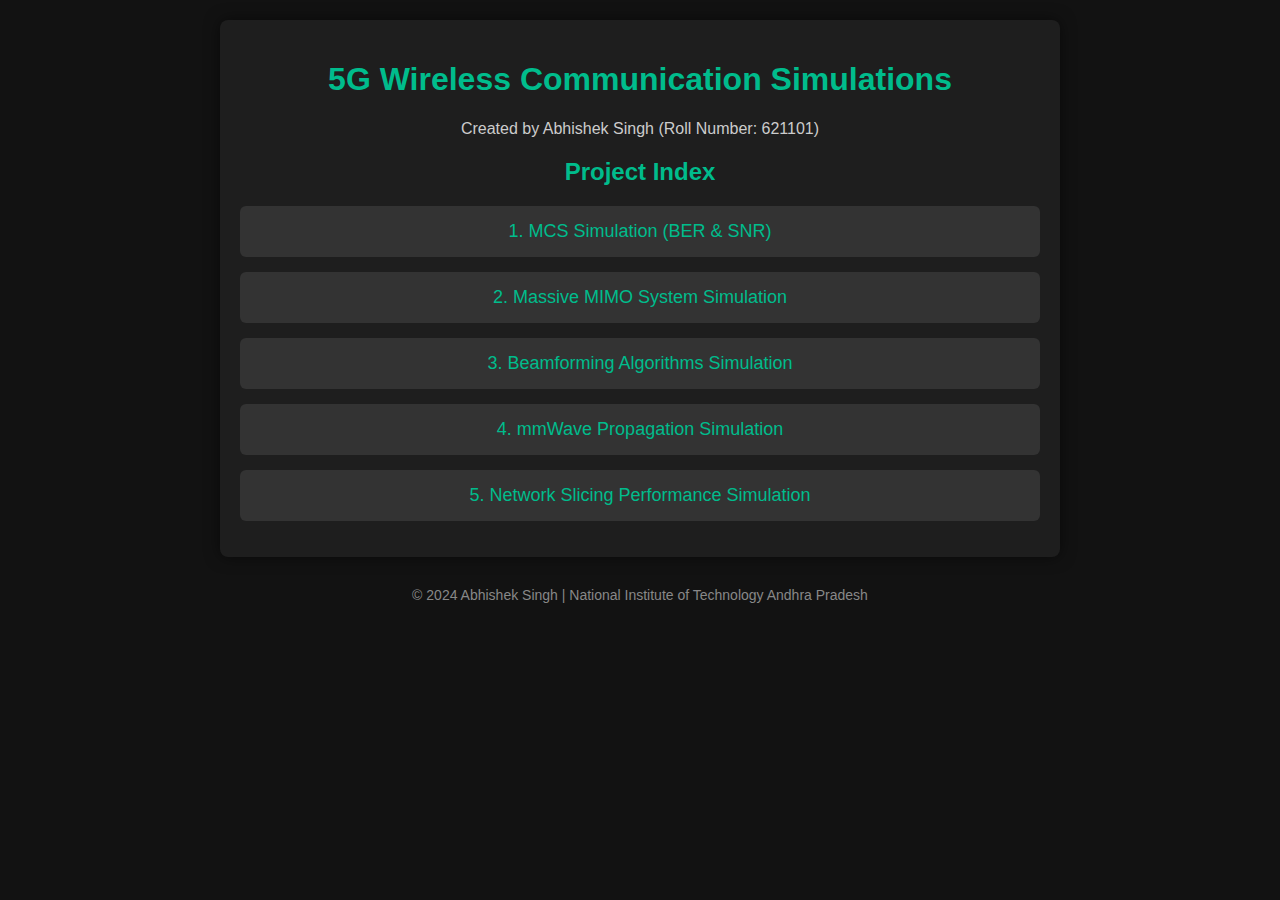
<file: index.html>
<!DOCTYPE html>
<html lang="en">

<head>
    <meta charset="UTF-8">
    <meta name="viewport" content="width=device-width, initial-scale=1.0">
    <title>5G Wireless Communication Simulations - Abhishek Singh</title>
    <link rel="shortcut icon" href="./favicon.jfif" type="image/x-icon">
    <link rel="stylesheet" href="style.css">
</head>

<body>

    <div class="container">
        <h1>5G Wireless Communication Simulations</h1>
        <p>Created by Abhishek Singh (Roll Number: 621101)</p>

        <h2>Project Index</h2>
        <ul class="project-list">
            <li><a href="./01_MCS Simulation GUI/index.html" target="_blank">1. MCS Simulation (BER & SNR)</a></li>
            <li><a href="./02_Massive MIMO Simulation/index.html" target="_blank">2. Massive MIMO System Simulation</a>
            </li>
            <li><a href="./03_Beamforming Simulation/index.html" target="_blank">3. Beamforming Algorithms
                    Simulation</a></li>
            <li><a href="./04_mmWave Propagation Simulation/index.html" target="_blank">4. mmWave Propagation
                    Simulation</a></li>
            <li><a href="./05_Network Slicing Simulation/index.html" target="_blank">5. Network Slicing Performance
                    Simulation</a></li>
        </ul>
    </div>

    <footer>
        &copy; 2024 Abhishek Singh | National Institute of Technology Andhra Pradesh
    </footer>

</body>

</html>
</file>
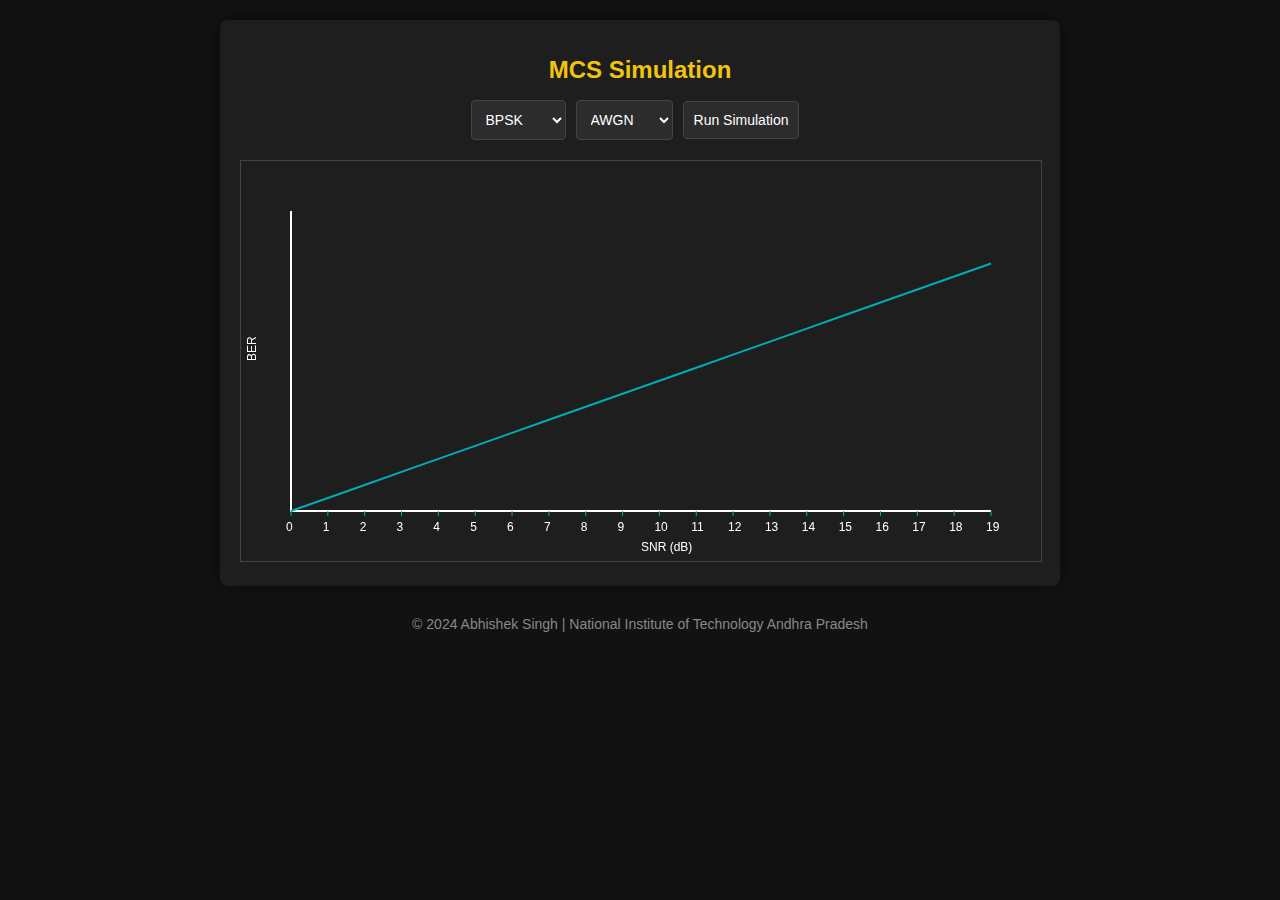
<file: 01_MCS Simulation GUI/index.html>
<!DOCTYPE html>
<html lang="en">

<head>
    <meta charset="UTF-8">
    <meta name="viewport" content="width=device-width, initial-scale=1.0">
    <title>MCS Simulation</title>
    <link rel="shortcut icon" href="../favicon.jfif" type="image/x-icon">
    <link rel="stylesheet" href="style.css">
</head>

<body>
    <div class="container">
        <h1>MCS Simulation</h1>
        <div class="controls">
            <select id="modulation">
                <option value="BPSK">BPSK</option>
                <option value="QPSK">QPSK</option>
                <option value="16-QAM">16-QAM</option>
                <option value="64-QAM">64-QAM</option>
            </select>
            <select id="channel">
                <option value="AWGN">AWGN</option>
                <option value="Rayleigh">Rayleigh</option>
            </select>
            <button onclick="runSimulation()">Run Simulation</button>
        </div>
        <canvas id="chart" width="800" height="400"></canvas>
    </div>
    <footer>
        &copy; 2024 Abhishek Singh | National Institute of Technology Andhra Pradesh
    </footer>

    <script src="script.js"></script>
</body>

</html>
</file>
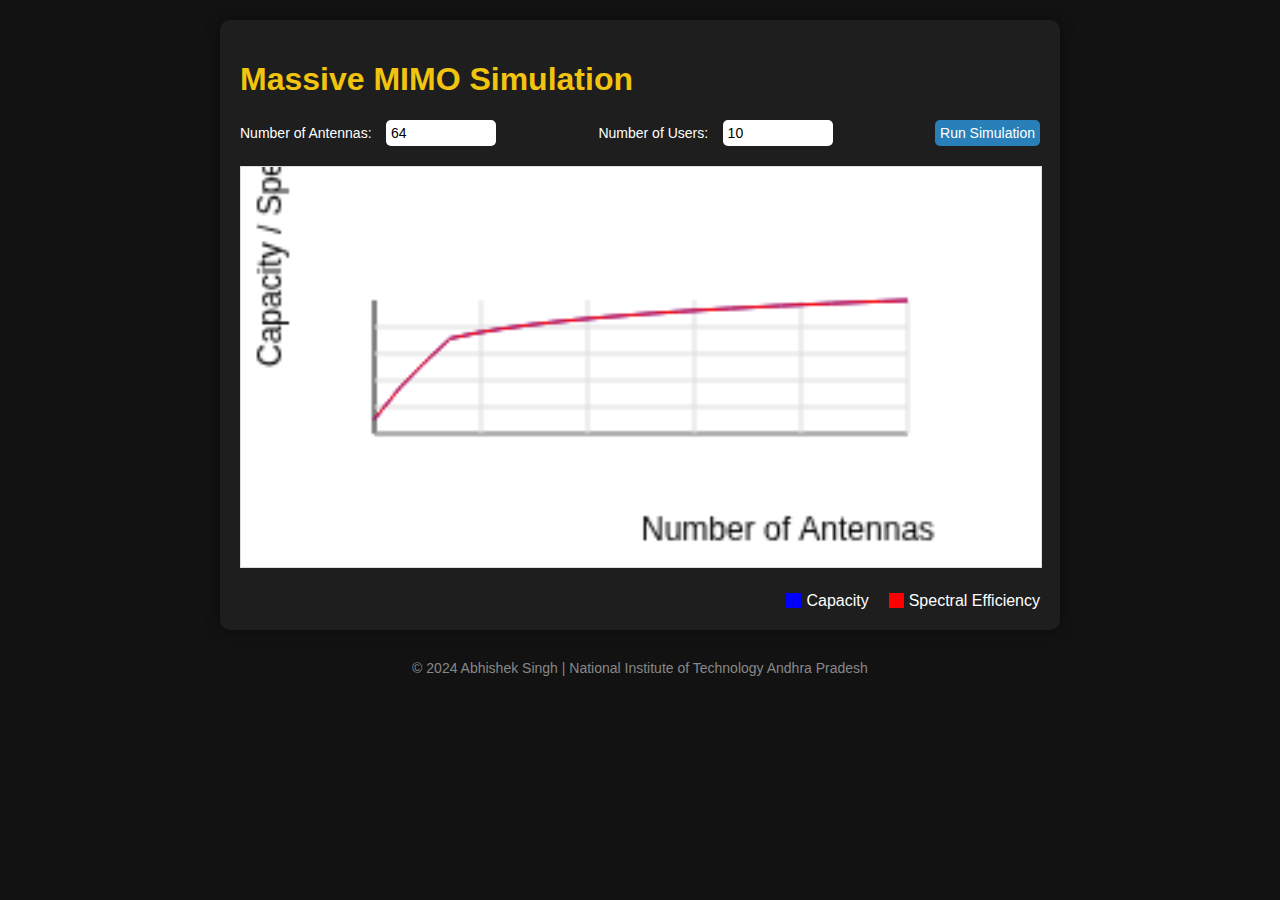
<file: 02_Massive MIMO Simulation/index.html>
<!DOCTYPE html>
<html lang="en">

<head>
    <meta charset="UTF-8">
    <meta name="viewport" content="width=device-width, initial-scale=1.0">
    <title>Massive MIMO Simulation</title>
    <link rel="shortcut icon" href="../favicon.jfif" type="image/x-icon">
    <link rel="stylesheet" href="style.css">
</head>

<body>
    <div class="container">
        <h1>Massive MIMO Simulation</h1>
        <div class="controls">
            <div>
                <label for="antennas">Number of Antennas:</label>
                <input type="number" id="antennas" min="1" max="1000" value="64">
            </div>
            <div>
                <label for="users">Number of Users:</label>
                <input type="number" id="users" min="1" max="100" value="10">
            </div>
            <div>
                <button onclick="runSimulation()">Run Simulation</button>
            </div>
        </div>
        <canvas id="chart"></canvas>

        <div class="legend">
            <div><span class="capacity"></span>Capacity</div>
            <div><span class="spectral"></span>Spectral Efficiency</div>
        </div>
    </div>
    <footer>
        &copy; 2024 Abhishek Singh | National Institute of Technology Andhra Pradesh
    </footer>

    <script src="script.js"></script>
</body>

</html>
</file>
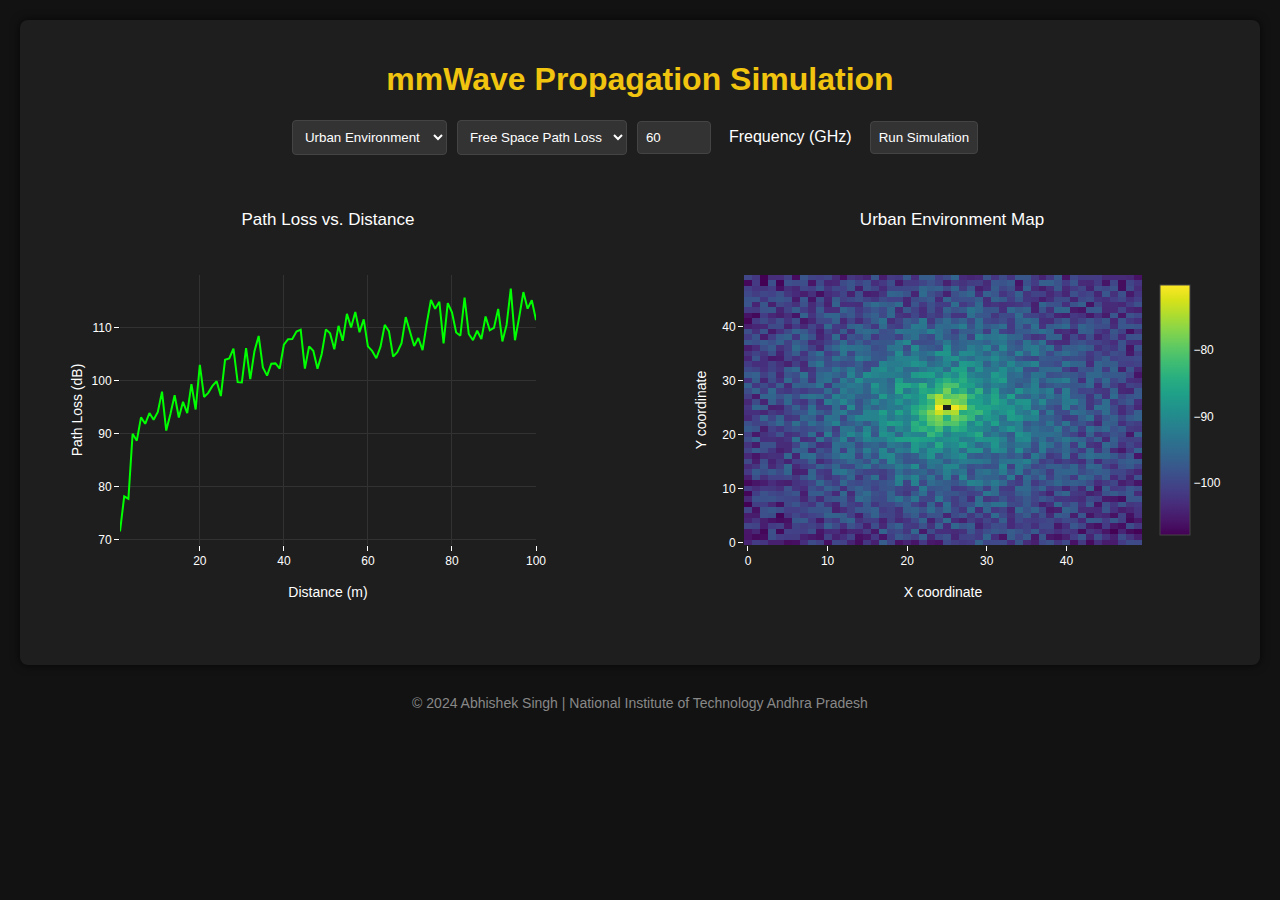
<file: 04_mmWave Propagation Simulation/index.html>
<!DOCTYPE html>
<html lang="en">

<head>
    <meta charset="UTF-8">
    <meta name="viewport" content="width=device-width, initial-scale=1.0">
    <title>mmWave Propagation Simulation</title>
    <link rel="shortcut icon" href="../favicon.jfif" type="image/x-icon">
    <script src="https://cdn.plot.ly/plotly-latest.min.js"></script>
    <link rel="stylesheet" href="style.css">

</head>

<body>
    <div class="container">
        <h1>mmWave Propagation Simulation</h1>
        <div class="controls">
            <select id="environment">
                <option value="urban">Urban Environment</option>
                <option value="indoor">Indoor Environment</option>
            </select>
            <select id="pathLossModel">
                <option value="fspl">Free Space Path Loss</option>
                <option value="cost231">COST231</option>
            </select>
            <input type="number" id="frequency" min="30" max="300" value="60" step="1">
            <label for="frequency">Frequency (GHz)</label>
            <button onclick="runSimulation()">Run Simulation</button>
        </div>
        <div class="charts">
            <div id="pathLossChart" class="chart"></div>
            <div id="environmentMap" class="chart"></div>
        </div>
    </div>
    <footer>
        &copy; 2024 Abhishek Singh | National Institute of Technology Andhra Pradesh
    </footer>

    <script src="script.js"></script>
</body>

</html>
</file>
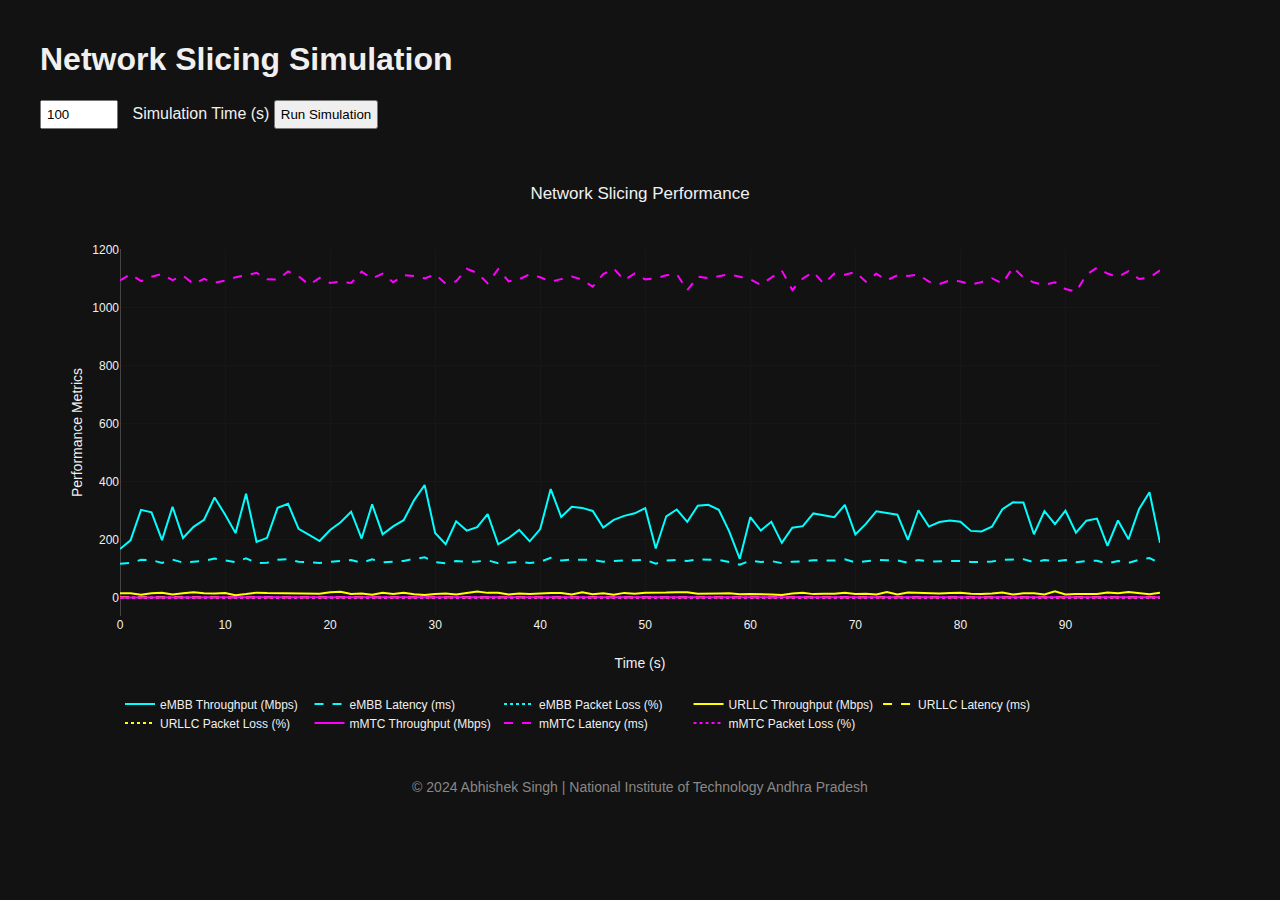
<file: 05_Network Slicing Simulation/index.html>
<!DOCTYPE html>
<html lang="en">

<head>
    <meta charset="UTF-8">
    <meta name="viewport" content="width=device-width, initial-scale=1.0">
    <title>Network Slicing Simulation</title>
    <link rel="shortcut icon" href="../favicon.jfif" type="image/x-icon">
    <script src="https://cdn.plot.ly/plotly-latest.min.js"></script>
    <link rel="stylesheet" href="style.css">
</head>

<body>
    <div class="container">
        <h1>Network Slicing Simulation</h1>
        <div class="controls">
            <input type="number" id="simulationTime" min="1" max="1000" value="100" step="1">
            <label for="simulationTime">Simulation Time (s)</label>
            <button onclick="runSimulation()">Run Simulation</button>
        </div>
        <div id="trafficChart"></div>
    </div>
    <footer>
        &copy; 2024 Abhishek Singh | National Institute of Technology Andhra Pradesh
    </footer>


    <script src="script.js"></script>
</body>

</html>
</file>
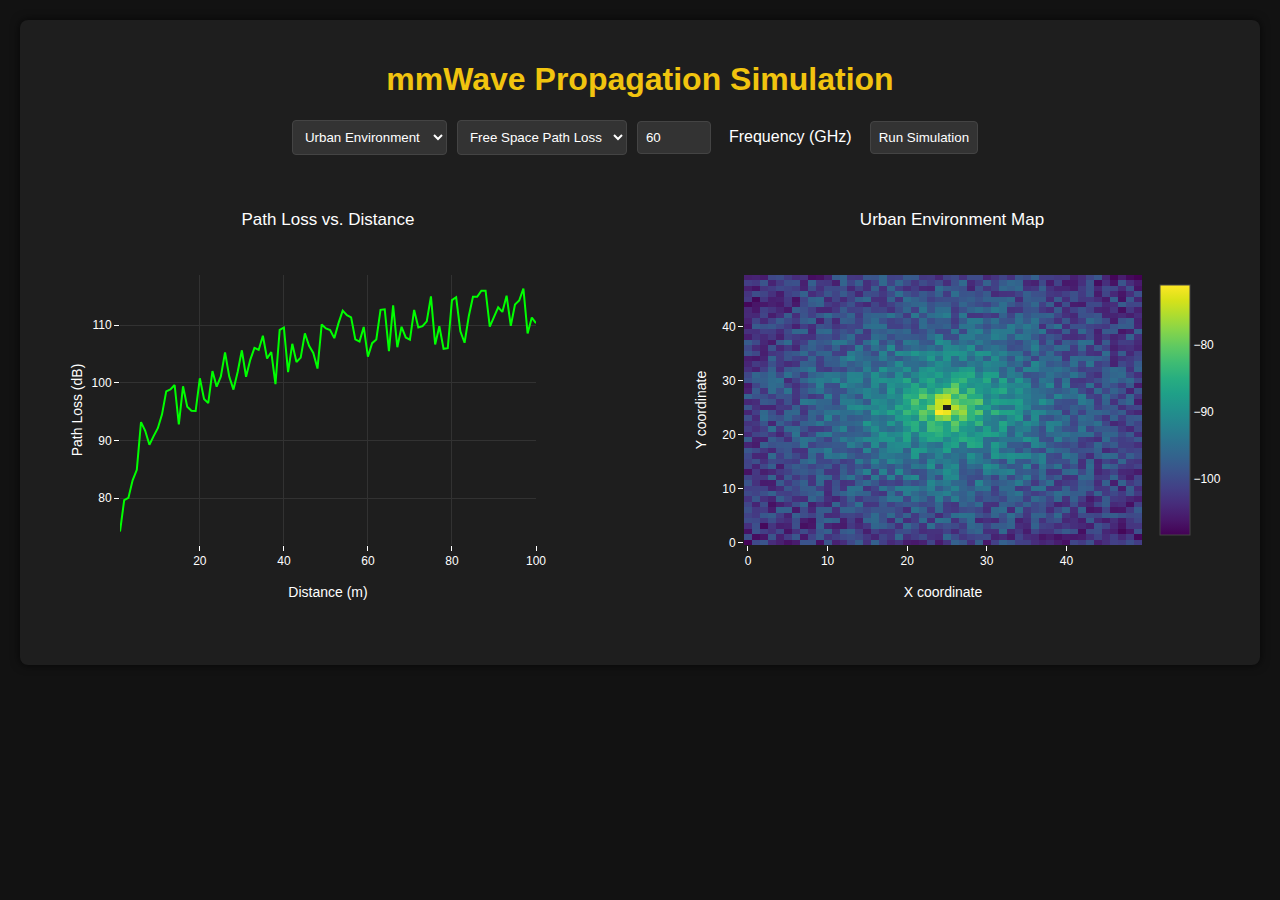
<file: mmWave Propagation Simulation/index.html>
<!DOCTYPE html>
<html lang="en">

<head>
    <meta charset="UTF-8">
    <meta name="viewport" content="width=device-width, initial-scale=1.0">
    <title>mmWave Propagation Simulation</title>
    <script src="https://cdn.plot.ly/plotly-latest.min.js"></script>
    <link rel="stylesheet" href="style.css">

</head>

<body>
    <div class="container">
        <h1>mmWave Propagation Simulation</h1>
        <div class="controls">
            <select id="environment">
                <option value="urban">Urban Environment</option>
                <option value="indoor">Indoor Environment</option>
            </select>
            <select id="pathLossModel">
                <option value="fspl">Free Space Path Loss</option>
                <option value="cost231">COST231</option>
            </select>
            <input type="number" id="frequency" min="30" max="300" value="60" step="1">
            <label for="frequency">Frequency (GHz)</label>
            <button onclick="runSimulation()">Run Simulation</button>
        </div>
        <div class="charts">
            <div id="pathLossChart" class="chart"></div>
            <div id="environmentMap" class="chart"></div>
        </div>
    </div>

    <script src="script.js"></script>
</body>

</html>
</file>
<file: style.css>
body {
            font-family: 'Arial', sans-serif;
            margin: 0;
            padding: 20px;
            background-color: #121212;
            color: #f0f0f0;
        }

        .container {
            max-width: 800px;
            margin: 0 auto;
            padding: 20px;
            background-color: #1e1e1e;
            border-radius: 8px;
            box-shadow: 0 0 15px rgba(0, 0, 0, 0.5);
        }

        h1,
        h2 {
            color: #00bc8c;
            text-align: center;
        }

        p {
            text-align: center;
            color: #ccc;
        }

        .project-list {
            list-style: none;
            padding: 0;
        }

        .project-list li {
            margin: 15px 0;
        }

        .project-list li a {
            display: block;
            padding: 15px;
            background-color: #333;
            color: #00bc8c;
            text-decoration: none;
            border-radius: 6px;
            text-align: center;
            font-size: 18px;
            transition: background-color 0.3s ease;
        }

        .project-list li a:hover {
            background-color: #444;
        }

        footer {
            text-align: center;
            margin-top: 30px;
            font-size: 14px;
            color: #888;
        }
</file>
<file: 01_MCS Simulation GUI/style.css>
body {
            font-family: Arial, sans-serif;
            margin: 0;
            padding: 20px;
            background-color: #121212;
            color: #ffffff;
        }

        .container {
            max-width: 800px;
            margin: 0 auto;
            background-color: #1e1e1e;
            padding: 20px;
            border-radius: 8px;
            box-shadow: 0 0 15px rgba(0, 0, 0, 0.5);
        }

        h1 {
            color: #f1c40f;
            font-size: 24px;
            text-align: center;
        }

        .controls {
            display: flex;
            justify-content: center;
            align-items: center;
            margin-bottom: 20px;
        }

        select,
        button {
            background-color: #2c2c2c;
            color: #ffffff;
            border: 1px solid #444;
            border-radius: 4px;
            padding: 10px;
            font-size: 14px;
            margin-right: 10px;
        }

        select:focus,
        button:focus {
            outline: none;
            border-color: #00adb5;
        }

        button:hover {
            background-color: #00adb5;
            cursor: pointer;
        }

        #chart {
            width: 100%;
            height: 400px;
            border: 1px solid #444;
        }

        .label {
            font-size: 12px;
            color: #00adb5;
            margin-top: 5px;
        }

        footer {
            text-align: center;
            margin-top: 30px;
            font-size: 14px;
            color: #888;
        }
</file>
<file: 02_Massive MIMO Simulation/style.css>
body {
            font-family: Arial, sans-serif;
            margin: 0;
            padding: 20px;
            background-color: #121212;
            color: #ffffff;
        }

        .container {
            max-width: 800px;
            margin: 0 auto;
            background-color: #1e1e1e;
            padding: 20px;
            border-radius: 10px;
            box-shadow: 0 0 15px rgba(0, 0, 0, 0.4);
        }

        h1 {
            color: #f1c40f;
        }

        .controls {
            display: flex;
            justify-content: space-between;
            margin-bottom: 20px;
        }

        .controls label {
            font-size: 14px;
            margin-right: 10px;
        }

        input,
        button {
            padding: 5px;
            border-radius: 5px;
            border: none;
            font-size: 14px;
        }

        input {
            width: 100px;
        }

        button {
            background-color: #2980b9;
            color: white;
            cursor: pointer;
            transition: background-color 0.3s ease;
        }

        button:hover {
            background-color: #3498db;
        }

        #chart {
            width: 100%;
            height: 400px;
            background-color: #ffffff;
            border: 1px solid #ddd;
        }

        .legend {
            margin-top: 20px;
            display: flex;
            justify-content: flex-end;
        }

        .legend div {
            display: flex;
            align-items: center;
            margin-left: 20px;
        }

        .legend div span {
            display: inline-block;
            width: 15px;
            height: 15px;
            margin-right: 5px;
        }

        .legend .capacity {
            background-color: blue;
        }

        .legend .spectral {
            background-color: red;
        }

        footer {
            text-align: center;
            margin-top: 30px;
            font-size: 14px;
            color: #888;
        }
</file>
<file: 04_mmWave Propagation Simulation/style.css>
body {
            font-family: Arial, sans-serif;
            margin: 0;
            padding: 20px;
            background-color: #121212;
            color: #ffffff;
        }

        .container {
            max-width: 1200px;
            margin: 0 auto;
            background-color: #1e1e1e;
            padding: 20px;
            border-radius: 8px;
            box-shadow: 0 0 10px rgba(0, 0, 0, 0.7);
        }

        h1,
        h2 {
            color: #f1c40f;
            text-align: center;
        }


        .controls {
            margin-bottom: 20px;
            display: flex;
            justify-content: center;
            align-items: center;
            flex-wrap: wrap;
        }

        select,
        input,
        button {
            margin-right: 10px;
            padding: 8px;
            background-color: #333;
            color: #fff;
            border: 1px solid #444;
            border-radius: 4px;
        }

        label {
            margin-right: 10px;
            padding: 8px;
            color: #fff;
        }

        button:hover {
            background-color: #444;
        }

        .charts {
            display: flex;
            flex-wrap: wrap;
            justify-content: space-between;
        }

        .chart {
            width: 48%;
            margin-bottom: 20px;
        }
        footer {
            text-align: center;
            margin-top: 30px;
            font-size: 14px;
            color: #888;
        }
</file>
<file: 05_Network Slicing Simulation/style.css>
body {
            font-family: Arial, sans-serif;
            margin: 0;
            padding: 20px;
            background-color: #121212;
            color: #f0f0f0;
        }

        .container {
            max-width: 1200px;
            margin: 0 auto;
        }

        .controls {
            margin-bottom: 20px;
        }

        select,
        button,
        input {
            margin-right: 10px;
            padding: 5px;
        }

        #trafficChart {
            width: 100%;
            height: 600px;
        }
        footer {
            text-align: center;
            margin-top: 30px;
            font-size: 14px;
            color: #888;
        }
</file>
<file: mmWave Propagation Simulation/style.css>
body {
            font-family: Arial, sans-serif;
            margin: 0;
            padding: 20px;
            background-color: #121212;
            color: #ffffff;
        }

        .container {
            max-width: 1200px;
            margin: 0 auto;
            background-color: #1e1e1e;
            padding: 20px;
            border-radius: 8px;
            box-shadow: 0 0 10px rgba(0, 0, 0, 0.7);
        }

        h1,
        h2 {
            color: #f1c40f;
            text-align: center;
        }


        .controls {
            margin-bottom: 20px;
            display: flex;
            justify-content: center;
            align-items: center;
            flex-wrap: wrap;
        }

        select,
        input,
        button {
            margin-right: 10px;
            padding: 8px;
            background-color: #333;
            color: #fff;
            border: 1px solid #444;
            border-radius: 4px;
        }

        label {
            margin-right: 10px;
            padding: 8px;
            color: #fff;
        }

        button:hover {
            background-color: #444;
        }

        .charts {
            display: flex;
            flex-wrap: wrap;
            justify-content: space-between;
        }

        .chart {
            width: 48%;
            margin-bottom: 20px;
        }
</file>
